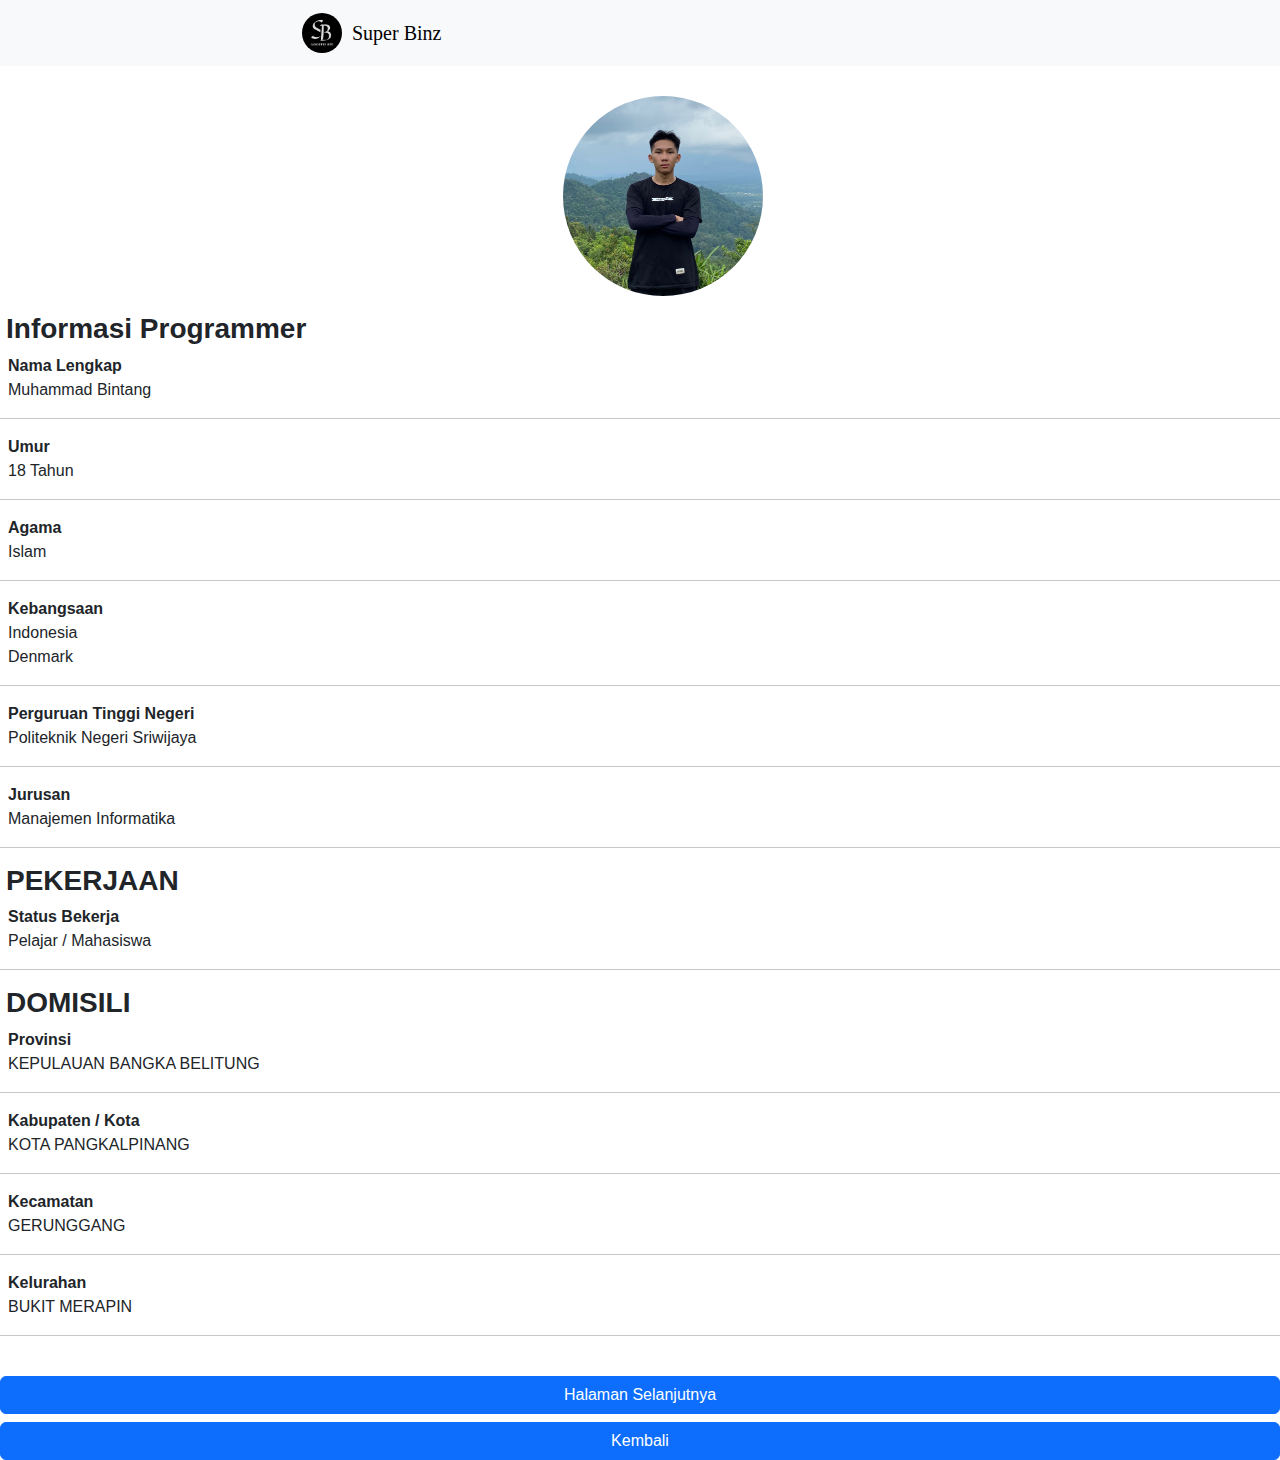
<file: index2.html>
<!DOCTYPE html>
<html lang="en">
  <head>
    <meta charset="UTF-8" />
    <meta name="viewport" content="width=device-width, initial-scale=1.0" />
    <title>About Muhammad Bintang</title>
    <link rel="stylesheet" href="style2.css" />
    <link rel="stylesheet" href="style.css">
      <link rel="stylesheet" href="https://cdnjs.cloudflare.com/ajax/libs/font-awesome/6.2.0/css/all.min.css">
<link href="https://cdn.jsdelivr.net/npm/bootstrap@5.3.3/dist/css/bootstrap.min.css" rel="stylesheet" integrity="sha384-QWTKZyjpPEjISv5WaRU9OFeRpok6YctnYmDr5pNlyT2bRjXh0JMhjY6hW+ALEwIH" crossorigin="anonymous">
  </head>
  <body>
    <nav class="navbar navbar-expand-lg navbar-light bg-light">
  <div class="container-fluid">
    <div class="left">
    <a class="navbar-brand" href="#">
                    <img src="LOGO DEWEK.png" alt="Logo" class="logo"> <!-- Ganti 'path/to/your/logo.png' dengan path aktual logo Anda -->
                    Super Binz
                </a>
    </div>
    <button class="navbar-toggler" type="button" data-bs-toggle="collapse" data-bs-target="#navbarNavAltMarkup" aria-controls="navbarNavAltMarkup" aria-expanded="false" aria-label="Toggle navigation">
      <span class="navbar-toggler-icon"></span>
    </button>
  </div>
</nav>
    <img
      class="muka"
      src="Gambar WhatsApp 2024-07-18 pukul 15.32.28_bc25eb7e.jpg
"
      alt="foto profil"
    />

    <div class="bio">
      <p>
        <h3><span><b>Informasi Programmer</b></span></h3>
        <span class="aa"><b> Nama Lengkap</b></span> <br />
       <p class="bb"> Muhammad Bintang</p>
      </p>
      <hr />
      <p>
        <span><b> Umur </b></span> <br />
        18 Tahun
      </p>
      <hr />
      <p>
        <span><b>Agama</b></span> <br />
        Islam
      </p>
      <hr />
      <p>
        <span><b> Kebangsaan</b></span> <br />
        Indonesia<br />Denmark
      </p>
      <hr />
      <p>
        <span><b>Perguruan Tinggi Negeri</b></span> <br />
        Politeknik Negeri Sriwijaya
      </p>
      <hr />
      <p>
        <span><b>Jurusan</b></span> <br />
        Manajemen Informatika
      </p>
      <hr />
        <p>
<h3><span><b>PEKERJAAN</b></span></h3>
        <span><b class="aa">Status Bekerja</b></span> <br />
       <p class="bb"> Pelajar / Mahasiswa</p> 
      </p>
      <hr />
        <p>
<h3><span><b>DOMISILI</b></span></h3>
        <span><b class="aa">Provinsi</b></span> <br />
        <p class="bb">KEPULAUAN BANGKA BELITUNG</p>
      </p>
      <hr />
        <p>
        <span><b>Kabupaten / Kota</b></span> <br />
        KOTA PANGKALPINANG
      </p>
        <hr />
        <p>
        <span><b>Kecamatan</b></span> <br />
        GERUNGGANG
      </p>
        <hr />
        <p>
        <span><b>Kelurahan</b></span> <br />
        BUKIT MERAPIN
      </p>
        <hr /><br>
        <div class="d-grid gap-2">
            <a class="btn btn-primary" href="index3.html">Halaman Selanjutnya</a>
  <a class="btn btn-primary" href="index.html">Kembali</a>
</div>
  </body>
</html>
</file>
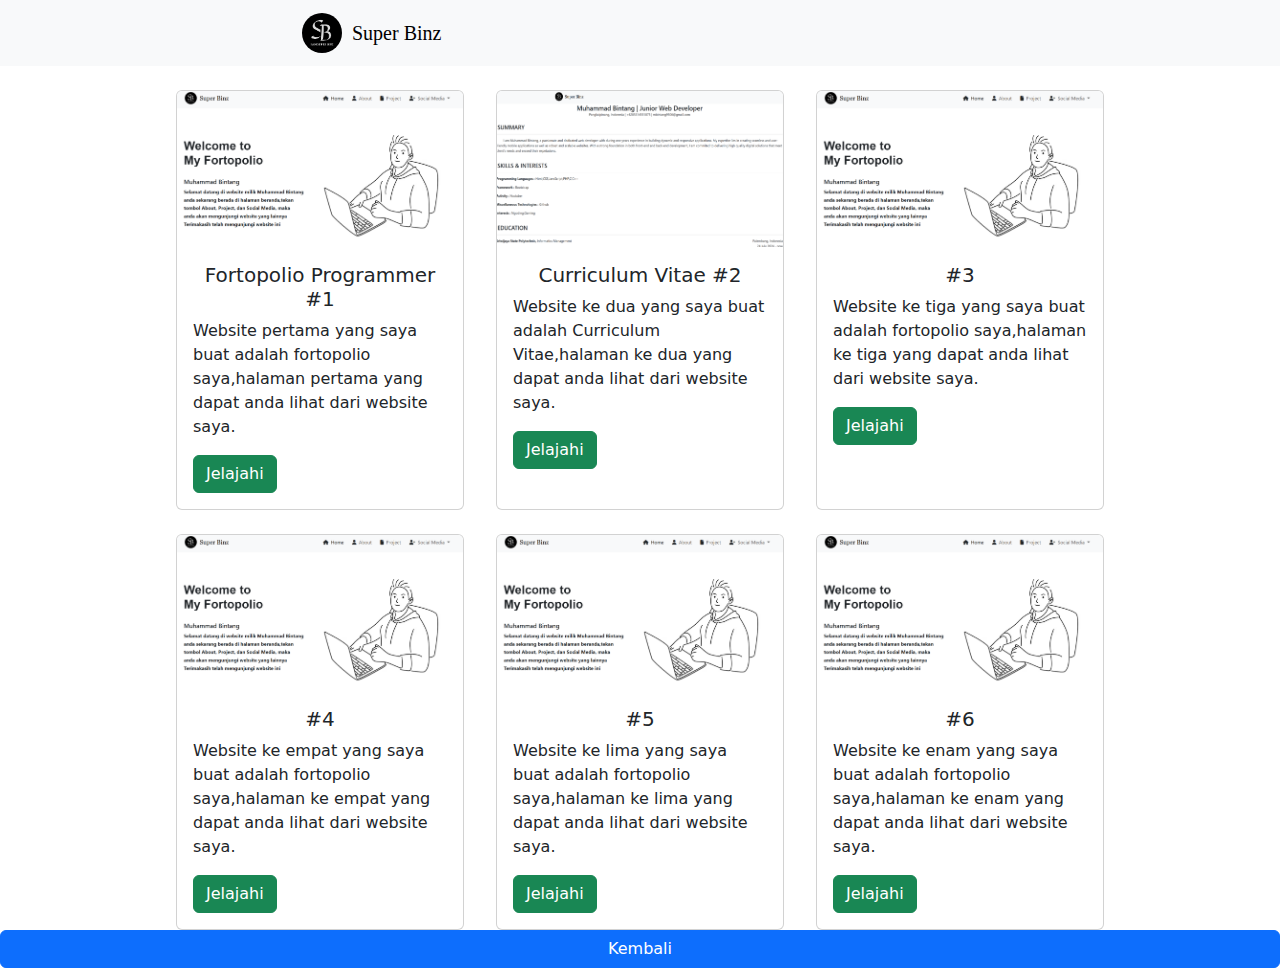
<file: index3.html>
<!DOCTYPE html>
<html lang="en">
<head>
    <meta charset="UTF-8">
    <meta name="viewport" content="width=device-width, initial-scale=1.0">
    <title>Project Muhammad Bintang</title>
    <link rel="stylesheet" href="style.css">
    <link rel="stylesheet" href="style3.css">
    <link rel="stylesheet" href="https://cdnjs.cloudflare.com/ajax/libs/font-awesome/6.2.0/css/all.min.css">
<link href="https://cdn.jsdelivr.net/npm/bootstrap@5.3.3/dist/css/bootstrap.min.css" rel="stylesheet" integrity="sha384-QWTKZyjpPEjISv5WaRU9OFeRpok6YctnYmDr5pNlyT2bRjXh0JMhjY6hW+ALEwIH" crossorigin="anonymous">
</head>
<body>
    <nav class="navbar navbar-expand-lg navbar-light bg-light">
  <div class="container-fluid">
    <div class="left">
    <a class="navbar-brand" href="#">
                    <img src="LOGO DEWEK.png" alt="Logo" class="logo"> <!-- Ganti 'path/to/your/logo.png' dengan path aktual logo Anda -->
                    Super Binz
                </a>
    </div>
    <button class="navbar-toggler" type="button" data-bs-toggle="collapse" data-bs-target="#navbarNavAltMarkup" aria-controls="navbarNavAltMarkup" aria-expanded="false" aria-label="Toggle navigation">
      <span class="navbar-toggler-icon"></span>
    </button>
  </div>
</nav>
<br>

<!-- SETIAP FOTO 
 WIDTH :1193px 
 HEIGHT : 651px -->
 
<div class="d-flex justify-content-center">
  <div class="card mx-3" style="width: 18rem;">
    <img src="Cuplikan layar 2024-07-27 133820.png" class="card-img-top" alt="Thumbnail Project">
    <div class="card-body">
      <h5 class="card-title text-center">Fortopolio Programmer #1</h5>
      <p class="card-text">Website pertama yang saya buat adalah fortopolio saya,halaman pertama yang dapat anda lihat dari website saya.</p>
      <a href="index.html" class="btn btn-success">Jelajahi</a>
    </div>
  </div>
  <div class="card mx-3" style="width: 18rem;">
    <img src="Cuplikan_layar_resized.png" class="card-img-top" alt="Thumbnail Project">
    <div class="card-body">
        <h5 class="card-title text-center">Curriculum Vitae #2</h5>

      <p class="card-text">Website ke dua yang saya buat adalah Curriculum Vitae,halaman ke dua yang dapat anda lihat dari website saya. </p>
      <a href="index4.html" class="btn btn-success">Jelajahi</a>
    </div>
  </div>
  <div class="card mx-3" style="width: 18rem;">
    <img src="Cuplikan layar 2024-07-27 133820.png" class="card-img-top" alt="Thumbnail Project">
    <div class="card-body">
      <h5 class="card-title text-center">#3</h5>
      <p class="card-text">Website ke tiga yang saya buat adalah fortopolio saya,halaman ke tiga yang dapat anda lihat dari website saya.</p>
      <a href="#" class="btn btn-success">Jelajahi</a>
    </div>
  </div>
</div>
<br>
<div class="d-flex justify-content-center">
  <div class="card mx-3" style="width: 18rem;">
    <img src="Cuplikan layar 2024-07-27 133820.png" class="card-img-top" alt="Thumbnail Project">
    <div class="card-body">
        <h5 class="card-title text-center">#4</h5>
      <p class="card-text">Website ke empat yang saya buat adalah fortopolio saya,halaman ke empat yang dapat anda lihat dari website saya.</p>
      <a href="#" class="btn btn-success">Jelajahi</a>
    </div>
  </div>
  <div class="card mx-3" style="width: 18rem;">
    <img src="Cuplikan layar 2024-07-27 133820.png" class="card-img-top" alt="Thumbnail Project">
    <div class="card-body">
     <h5 class="card-title text-center">#5</h5>
      <p class="card-text">Website ke lima yang saya buat adalah fortopolio saya,halaman ke lima yang dapat anda lihat dari website saya. </p>
      <a href="#" class="btn btn-success">Jelajahi</a>
    </div>
  </div>
  <div class="card mx-3" style="width: 18rem;">
    <img src="Cuplikan layar 2024-07-27 133820.png" class="card-img-top" alt="Thumbnail Project">
    <div class="card-body">
      <h5 class="card-title text-center">#6</h5>
      <p class="card-text">Website ke enam yang saya buat adalah fortopolio saya,halaman ke enam yang dapat anda lihat dari website saya.</p>
      <a href="#" class="btn btn-success">Jelajahi</a>
    </div>
  </div>
</div>

     <div class="d-grid gap-2">
  <a class="btn btn-primary" href="index2.html">Kembali</a>
</div>
</body>
</html>
</file>
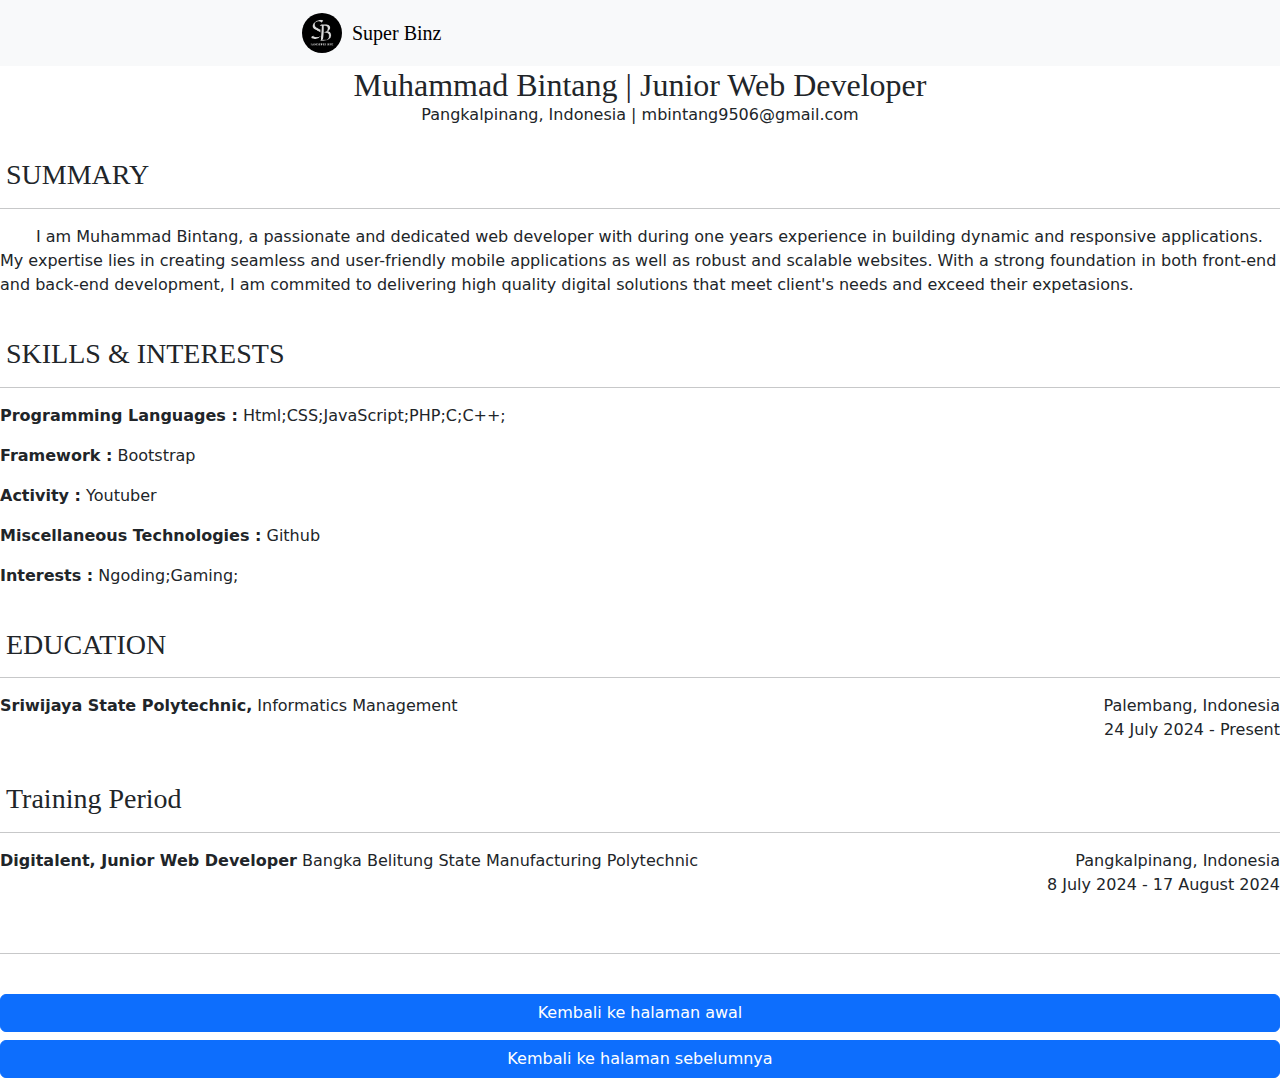
<file: index4.html>
<!DOCTYPE html>
<html lang="en">
  <head>
    <meta charset="UTF-8" />
    <meta name="viewport" content="width=device-width, initial-scale=1.0" />
    <title>Curriculum Vitae | Muhammad Bintang</title>
    <link rel="stylesheet" href="style4.css" />
    <link rel="stylesheet" href="style.css">
    <link rel="stylesheet" href="https://cdnjs.cloudflare.com/ajax/libs/font-awesome/6.2.0/css/all.min.css">
<link href="https://cdn.jsdelivr.net/npm/bootstrap@5.3.3/dist/css/bootstrap.min.css" rel="stylesheet" integrity="sha384-QWTKZyjpPEjISv5WaRU9OFeRpok6YctnYmDr5pNlyT2bRjXh0JMhjY6hW+ALEwIH" crossorigin="anonymous">
      
  </head>   
<nav class="navbar navbar-expand-lg navbar-light bg-light">
  <div class="container-fluid">
    <div class="left">
    <a class="navbar-brand" href="#">
                    <img src="LOGO DEWEK.png" alt="Logo" class="logo"> <!-- Ganti 'path/to/your/logo.png' dengan path aktual logo Anda -->
                    Super Binz
                </a>
    </div>
    <button class="navbar-toggler" type="button" data-bs-toggle="collapse" data-bs-target="#navbarNavAltMarkup" aria-controls="navbarNavAltMarkup" aria-expanded="false" aria-label="Toggle navigation">
      <span class="navbar-toggler-icon"></span>
    </button>
  </div>
</nav>


    <div class="kepala">
      <h2>Muhammad Bintang | Junior Web Developer</h2>
      <p>Pangkalpinang, Indonesia | mbintang9506@gmail.com</p>
    </div>
    <br />

    <h3>SUMMARY</h3>
    <hr />
    <p class="bio">
      I am Muhammad Bintang, a passionate and dedicated web developer with
      during one years experience in building dynamic and responsive
      applications. My expertise lies in creating seamless and user-friendly
      mobile applications as well as robust and scalable websites. With a strong
      foundation in both front-end and back-end development, I am commited to
      delivering high quality digital solutions that meet client's needs and
      exceed their expetasions.
    </p>
    <br />
    <h3>SKILLS & INTERESTS</h3>
    <hr />
    <p><b>Programming Languages :</b> Html;CSS;JavaScript;PHP;C;C++;</p>
    <p><b>Framework :</b> Bootstrap</p>
    <p><b>Activity :</b> Youtuber</p>
    <p><b>Miscellaneous Technologies :</b> Github</p>
    <p><b>Interests :</b> Ngoding;Gaming;</p>
    <br />

    <h3>EDUCATION</h3>
    <hr />
    <div class="education-header">
      <p><b>Sriwijaya State Polytechnic,</b> Informatics Management</p>
      <div class="location-date">
        <p>Palembang, Indonesia<br />24 July 2024 - Present</p>
      </div>
    </div>
    <br />

    <h3>Training Period</h3>
    <hr />
    <div class="education-header">
      <p>
        <b>Digitalent, Junior Web Developer</b> Bangka Belitung State
        Manufacturing Polytechnic
      </p>
      <div class="location-date">
        <p>
          Pangkalpinang, Indonesia<br />
          8 July 2024 - 17 August 2024
        </p>
      </div>
    </div>
    <br />
    <hr />
    <br>
        <div class="d-grid gap-2">
            <a class="btn btn-primary" href="index.html">Kembali ke halaman awal</a>
            <a class="btn btn-primary" href="index3.html">Kembali ke halaman sebelumnya</a>
        </div>
  </body>
</html>
</file>
<file: style2.css>
.muka {
    margin-top: 30px;
    margin-left: 44%;
    width: 200px;
    height: 200px ;
 border-radius: 50%;
 object-fit: cover;
}

.bio {
    font-family:  'Calibri',  sans-serif;
}
.aa {
 margin-left: 8px;
}
.bb {
 margin-left: 8px;
}
p {
     margin-left: 8px;
}
h3
 {
     margin-left: 6px;
}
.logo {
    border-radius: 50%;
}
 
.green-button {
    margin-left: 290px;
    display: inline-block;
    padding: 10px 20px;
    background-color: #28a745; /* Green background */
    color: white; /* White text */
    text-align: center;
    text-decoration: none;
    border-radius: 18px; /* Rounded corners */
    font-size: 16px; /* Font size */
    transition: background-color 0.3s ease; /* Transition for hover effect */
}

.green-button:hover {
    background-color: #218838; /* Darker green on hover */
}
.navbar-nav .nav-link {
    margin-right: 20px; /* Adjust the value as needed */
}

.navbar-nav .nav-item.dropdown .dropdown-menu .dropdown-item {
    margin-right: 20px; /* Adjust the value as needed */
}
/* styles.css */
.navbar-brand {
    display: flex;
    align-items: center;
}

.navbar-brand .logo {
    max-height: 40px; /* Adjust the height of the logo as needed */
    margin-right: 10px; /* Adjust the space between the logo and the text */
}
</file>
<file: style.css>
h1 {
    font-family: Arial, Helvetica, sans-serif;

}

.container {
    display: flex;
    align-items: center;
    justify-content: space-between;
    padding: 40px;
    padding-bottom: 0px;
}

.text {
   
    margin-left: 175px;
    flex: 1;
    margin-right: 20px;

}

.image img {
    max-width: 70%;
    height: auto;
    border-radius: 10px; /* Optional: to add rounded corners */
}

h5 {
margin-top: 35px;
}
.amba {
        line-height: 27px;
}
.left {
    flex: 1;
    margin-right: 200px;
    margin-left: 290px;
    font-family: Georgia, 'Times New Roman', Times, serif
}
.navbar-nav .nav-link {
    margin-right: 20px; /* Adjust the value as needed */
}

.navbar-nav .nav-item.dropdown .dropdown-menu .dropdown-item {
    margin-right: 20px; /* Adjust the value as needed */
}
/* styles.css */
.navbar-brand {
    display: flex;
    align-items: center;
}

.navbar-brand .logo {
    max-height: 40px; /* Adjust the height of the logo as needed */
    margin-right: 10px; /* Adjust the space between the logo and the text */
}

/* styles.css */
.green-button {
    margin-left: 290px;
    display: inline-block;
    padding: 10px 20px;
    background-color: #28a745; /* Green background */
    color: white; /* White text */
    text-align: center;
    text-decoration: none;
    border-radius: 18px; /* Rounded corners */
    font-size: 16px; /* Font size */
    transition: background-color 0.3s ease; /* Transition for hover effect */
}

.green-button:hover {
    background-color: #218838; /* Darker green on hover */
}
.logo {
    border-radius: 50%;
}
.kpl {
    margin-top: 8px;
}
</file>
<file: style3.css>
.navbar-nav .nav-link {
    margin-right: 20px; /* Adjust the value as needed */
}

.navbar-nav .nav-item.dropdown .dropdown-menu .dropdown-item {
    margin-right: 20px; /* Adjust the value as needed */
}
/* styles.css */
.navbar-brand {
    display: flex;
    align-items: center;
}

.navbar-brand .logo {
    max-height: 40px; /* Adjust the height of the logo as needed */
    margin-right: 10px; /* Adjust the space between the logo and the text */
}
</file>
<file: style4.css>
.kepala {
    text-align: center;
    line-height: 6px;
}

h3 {
    margin-bottom: 4px; /* Menyesuaikan jarak bawah dari <h3> */
    margin-left: 6px;
    font-family: 'Times New Roman', Times, serif;
}
h2 {
    font-family: 'Times New Roman', Times, serif;
}
hr {
    margin-top: 0; /* Menghapus jarak atas dari <hr> */
    margin-bottom: -6px;
}
p {
    margin-bottom: -14px; /* Mengatur jarak bawah dari setiap <p> */
}
.bio {
    text-indent: 36px;
}
.location-date {
    text-align: right;
}
.education-header {
    display: flex;
    justify-content: space-between;
    align-items: flex-start;
}
</file>
